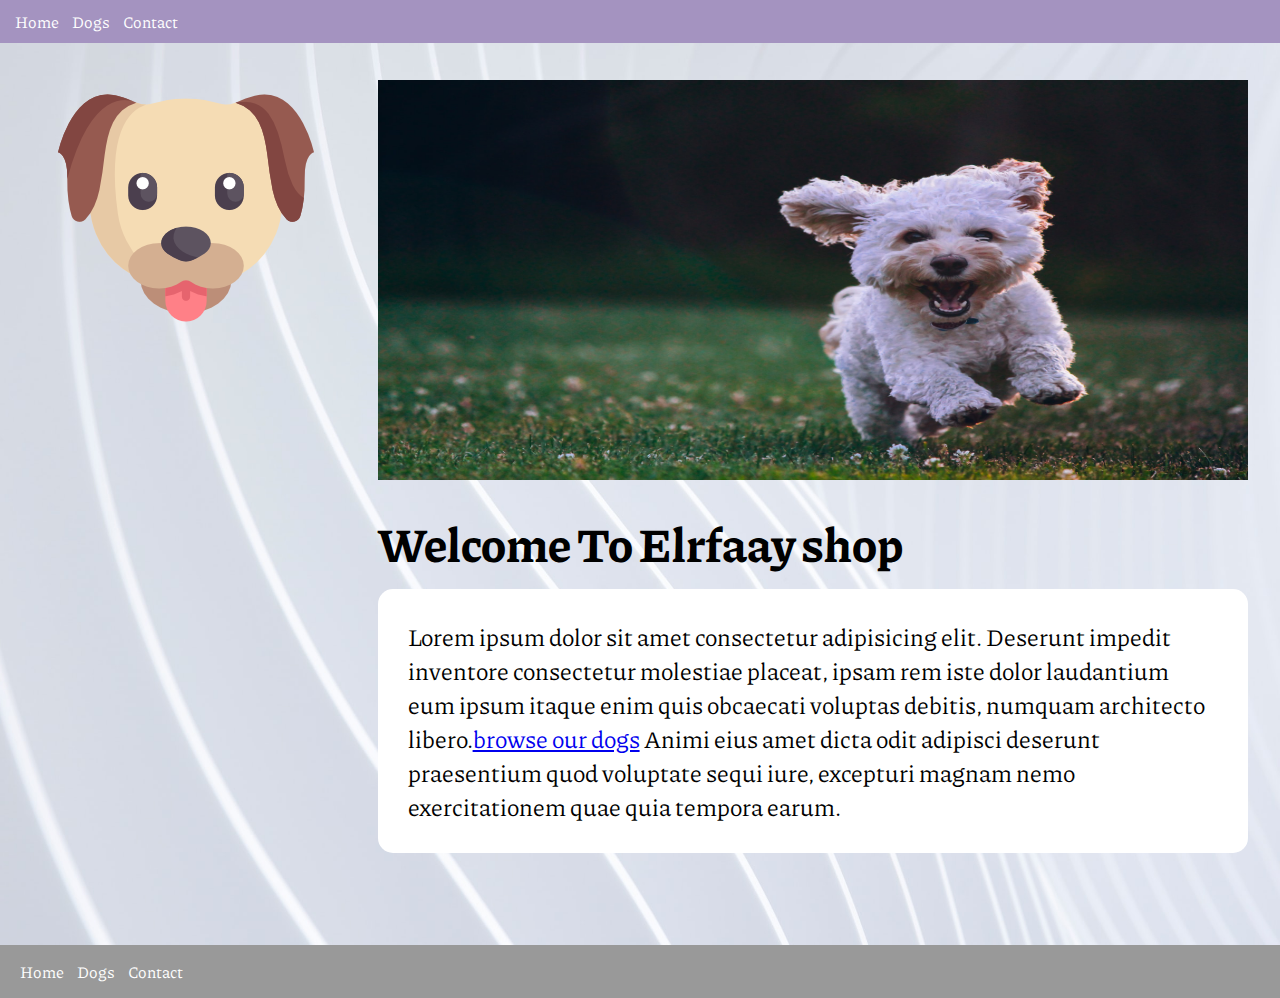
<file: index.html>
<!DOCTYPE html>
<html lang="en">
<head>
    <meta charset="UTF-8">
    <meta name="viewport" content="width=device-width, initial-scale=1.0">
    <title>Dog Shop</title>
    <link href="https://fonts.googleapis.com/css2?family=Piazzolla:wght@400;700;900&display=swap" rel="stylesheet">
    <link rel="stylesheet" href="style.css">
</head>
<body>
    <header>
        <nav>
            <ul>
                <li><a href="/">Home</a></li>
                <li><a href="dog.html">Dogs</a></li>
                <li><a href="contact.html">Contact</a></li>
            </ul>
        </nav>
    </header>
    <main>
        <aside><img src="images/dog.png" class="one" style=""></aside>
        <article>
            <img src="images/dog1.jpg" class="dog1"/>
                <h1>Welcome To Elrfaay shop</h1>
                <p class="sub-title">
                  Lorem ipsum dolor sit amet consectetur adipisicing elit. Deserunt impedit inventore consectetur molestiae placeat, ipsam rem iste dolor laudantium eum ipsum itaque enim quis obcaecati voluptas debitis, numquam architecto libero.<a href="dog.html">browse our dogs</a> Animi eius amet dicta odit adipisci deserunt praesentium quod voluptate sequi iure, excepturi magnam nemo exercitationem quae quia tempora earum.
                </p>
        </article>
    </main>
    <footer>
        <nav>
            <ul>
                <li><a href="/">Home</a></li>
                <li><a href="dog.html">Dogs</a></li>
                <li><a href="contact.html">Contact</a></li>
            </ul>
        </nav>
    </footer>
    <script src="script.js"></script>
</body>
</html>
</file>
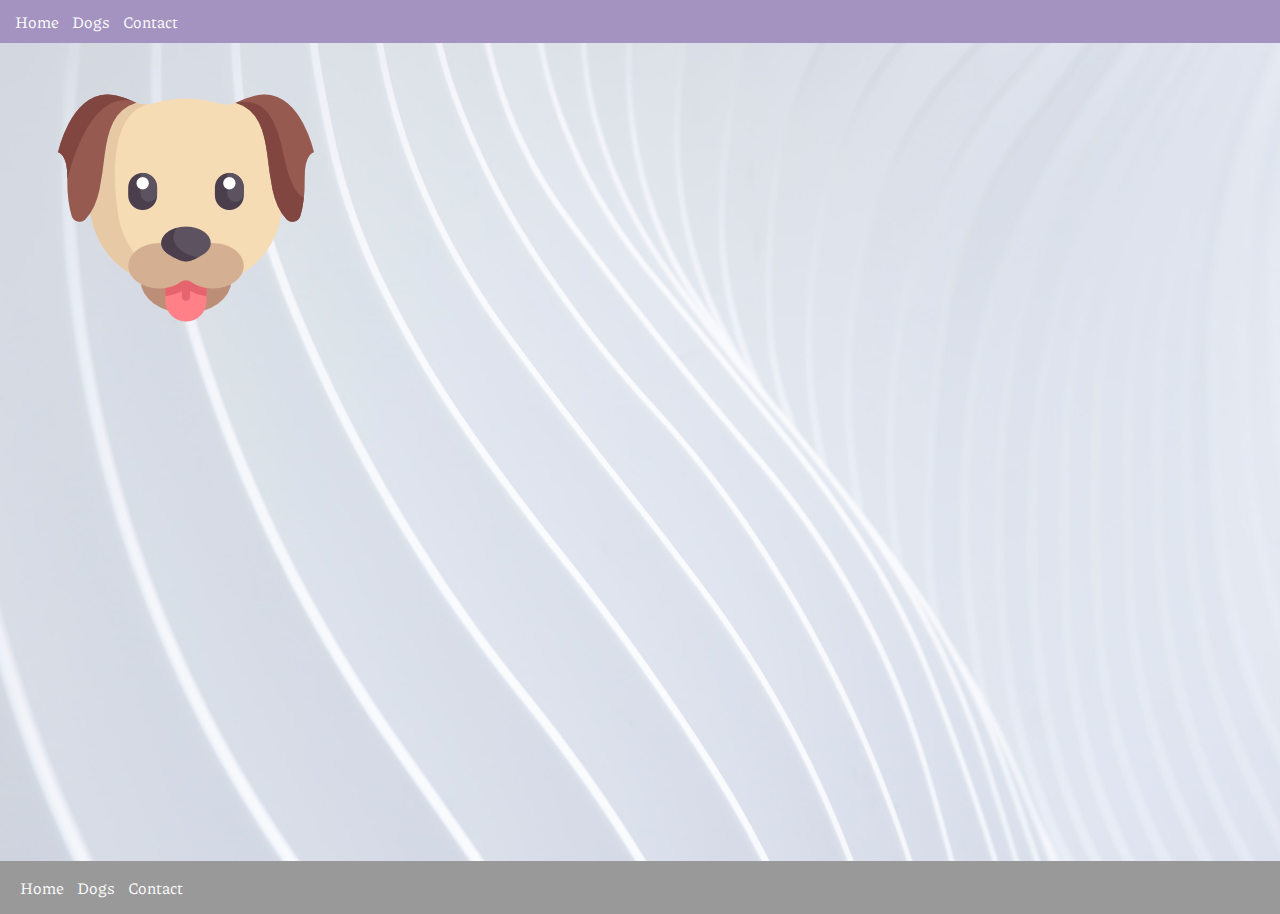
<file: contact.html>
<!DOCTYPE html>
<html lang="en">
<head>
    <meta charset="UTF-8">
    <meta name="viewport" content="width=device-width, initial-scale=1.0">
    <title>Contact Dog Shop</title>
    <link href="https://fonts.googleapis.com/css2?family=Piazzolla:wght@400;700;900&display=swap" rel="stylesheet">
    <link rel="stylesheet" href="style.css">
</head>
<body>
    <header>
        <nav>
            <ul>
                <li><a href="/">Home</a></li>
                <li><a href="dog.html">Dogs</a></li>
                <li><a href="contact.html">Contact</a></li>
            </ul>
        </nav>
    </header>
    <main>
        <aside><img src="images/dog.png" class="one" style=""></aside>
        <article>
           
        </article>
    </main>
    <footer>
        <nav>
            <ul>
                <li><a href="/">Home</a></li>
                <li><a href="dog.html">Dogs</a></li>
                <li><a href="contact.html">Contact</a></li>
            </ul>
        </nav>
    </footer>
    <script src="script.js"></script>
</body>
</html>
</file>
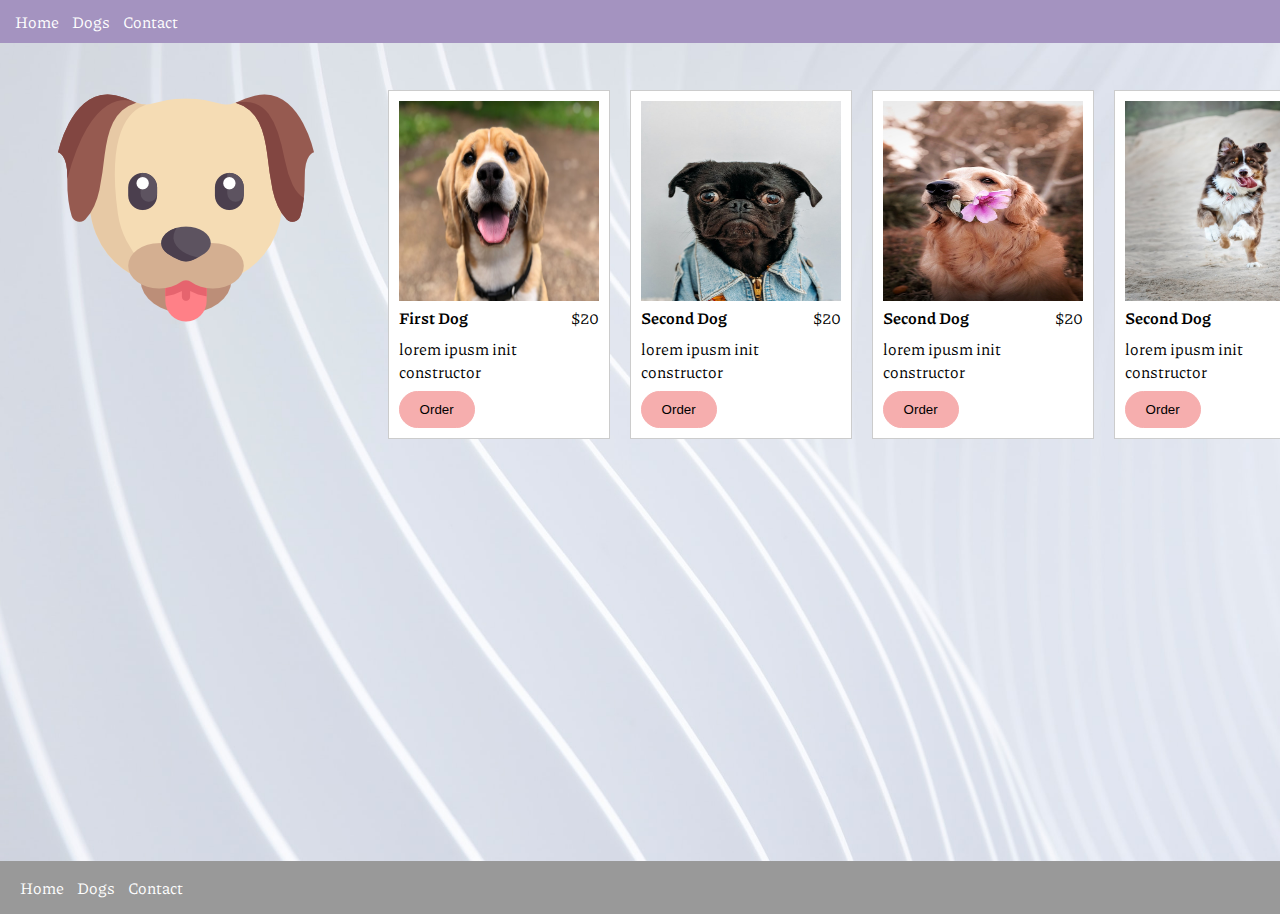
<file: dog.html>
<!DOCTYPE html>
<html lang="en">
<head>
    <meta charset="UTF-8">
    <meta name="viewport" content="width=device-width, initial-scale=1.0">
    <title>Contact Dog Shop</title>
    <link href="https://fonts.googleapis.com/css2?family=Piazzolla:wght@400;700;900&display=swap" rel="stylesheet">
    <link rel="stylesheet" href="style.css">
</head>
<body>
    <header>
        <nav>
            <ul>
                <li><a href="/">Home</a></li>
                <li><a href="dog.html">Dogs</a></li>
                <li><a href="contact.html">Contact</a></li>
            </ul>
        </nav>
    </header>
    <main>
        <aside><img src="images/dog.png" class="one" style=""></aside>
        <article>
            <section class="columns-desktop">
                <div class="dog">
                    <img src="images/dog2.jpg" style="width: 200px; height: 200px;"/>
                    <div class="columns">
                        <div class="title">First Dog</div>
                        <div class="price">$20</div>
                    </div>
                    <p class="desc">lorem ipusm init constructor</p>
                    <button data-order="dog-pie">Order</button>
                </div>
                <div class="dog">
                    <img src="images/dog3.jpg" style="width: 200px; height: 200px;"/>
                    <div class="columns">
                        <div class="title">Second Dog</div>
                        <div class="price">$20</div>
                    </div>
                    <p class="desc">lorem ipusm init constructor</p>
                    <button data-order="dog-pie">Order</button>
                </div>
                <div class="dog">
                    <img src="images/dog4.jpg" style="width: 200px; height: 200px;"/>
                    <div class="columns">
                        <div class="title">Second Dog</div>
                        <div class="price">$20</div>
                    </div>
                    <p class="desc">lorem ipusm init constructor</p>
                    <button data-order="dog-pie">Order</button>
                </div>
                <div class="dog">
                    <img src="images/dog5.jpg" style="width: 200px; height: 200px;"/>
                    <div class="columns">
                        <div class="title">Second Dog</div>
                        <div class="price">$20</div>
                    </div>
                    <p class="desc">lorem ipusm init constructor</p>
                    <button data-order="dog-pie">Order</button>
                </div>
                <br/>
                
                
                
            </section>
        </article>
    </main>
    <footer>
        <nav>
            <ul>
                <li><a href="/">Home</a></li>
                <li><a href="dog.html">Dogs</a></li>
                <li><a href="contact.html">Contact</a></li>
            </ul>
        </nav>
    </footer>
    <script src="script.js"></script>
</body>
</html>
</file>
<file: style.css>
*{
    margin: 0;
}
html,body{
    height: 100%;
}
body{
    font-family: 'Piazzolla', serif;
    background-color: #999;
}
p{
    margin: 0.5em 0 0.5em 0;
}
header{
    display: block;
    position: fixed;
    top: 0;
    left: 0;
    width: 100%;
    background-color: #a493c0;
    padding: 10px;
}
nav a:visited,
nav a:link{
    color: #fff;
    text-decoration: none;
}
nav > ul{
    display: inline;
    padding: 0;
}
nav > ul >li{
    display: inline-block;
     list-style: none;
     margin: 0 5px 0;
}
main{
    display: block;
    background-image: url('images/bgc.jpg');
    background-size: cover;
    background-repeat: no-repeat;
    background-position: center;
    padding-top: 3rem;
    padding-bottom: 3rem;
    min-height: 85%;
}
footer{
    padding: 15px;
}
aside,article{
    padding: 2em;
}
aside{
    text-align: center;
}
article{
    width: 75%;
}

h1{
    font-size: 3em;
    margin-top: 0.5em;
}
.sub-title{
    background-color: #fff;
    font-size: 1.5em;
    padding: 30px;
    border-radius: 15px;
}
.dog1{
    width: 100%;
    height: 400px;
    background-size:cover;
    background-repeat: no-repeat;
    background-position: center;
}
.columns{
    display: flex;
}
.dog{
    width: 200px;
    padding: 10px;
    margin: 10px;
    background-color: #fff;
    border: 1px solid #ccc;
    
}
.dog img{
    width: 100%;
}
.dog .title{
    font-weight: bold;
}
.dog .price{
    text-align: right;
}
.dog .columns div{
    width: 50%;
}
.dog button{
    background-color: #f6aeae;
    padding: 10px 20px;
    border-radius: 20px;
    border:1px solid #f6aeae;
    cursor: pointer;
}
.input-group{
    margin-bottom: 20px;
}
.input-group input,
.input-group textarea,
.input-group select{
    padding: 10px;
    border: 1px solid #999;
    border-radius: 2px;
    width: 100%;
}
label{
    font-weight: 600;
}
input[type="reset"]{
    background: transparent;
    border: 0;
    text-decoration: underline;
    cursor: pointer;
}
input[type="submit"]{
    border: 1px solid #999;
    border-radius: 3px;
    padding: 10px;
    cursor: pointer;
}
@media only screen and (min-width:768px){
    main{
        display: flex;
    }
    aside{
        margin-left: 2%;
    }
    
    .columns-desktop{
        display: flex;
    }
}
</file>
